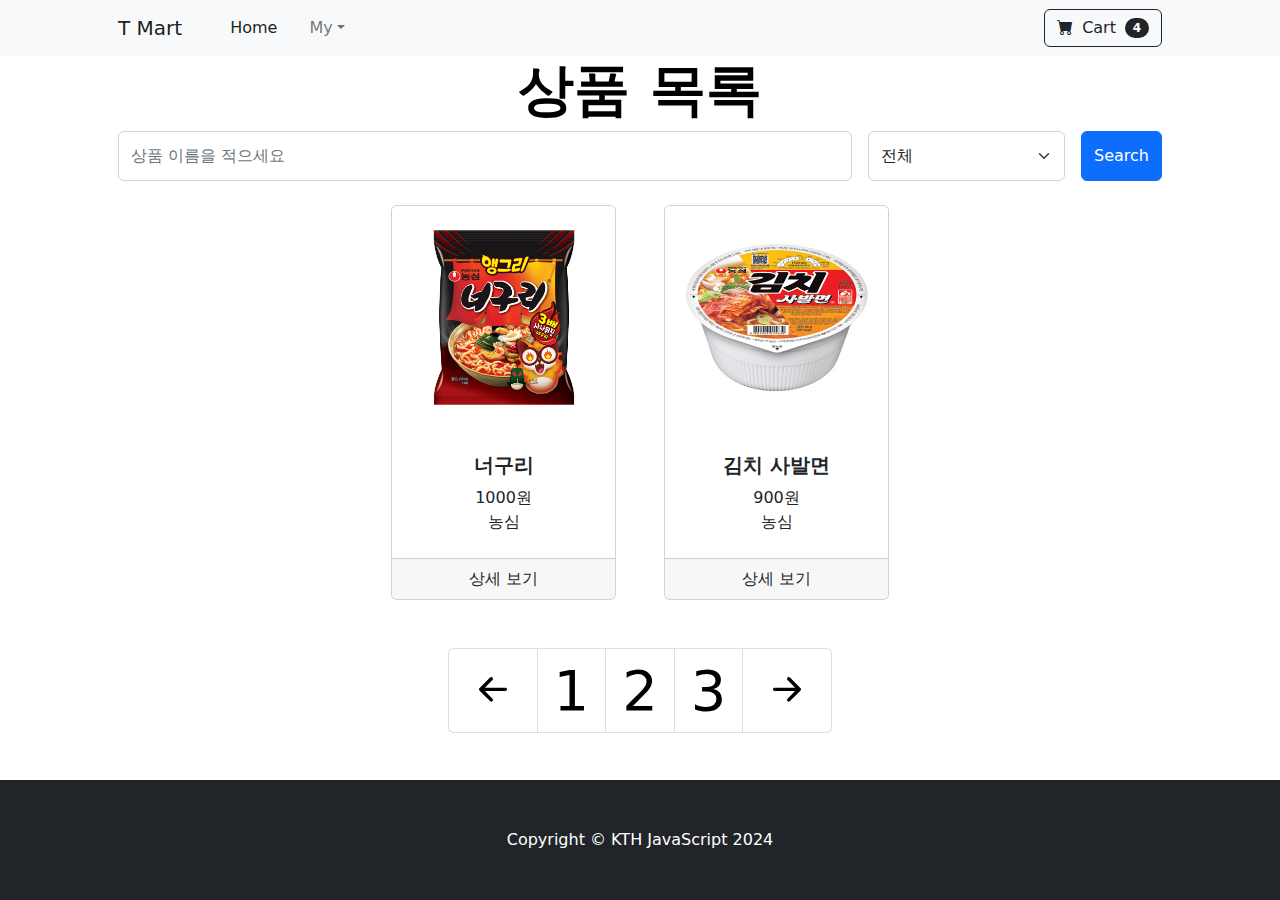
<file: T-mart  JS/index.html>
<!DOCTYPE html>
<html>

<head>
    <meta charset="utf-8" />
    <meta name="viewport" content="width=device-width, initial-scale=1, shrink-to-fit=no" />
    <meta name="description" content="" />
    <meta name="author" content="" />
    <title>T Mart</title>
    <!-- Bootstrap icons-->
    <link href="https://cdn.jsdelivr.net/npm/bootstrap-icons@1.5.0/font/bootstrap-icons.css" rel="stylesheet" />
    <!-- Core theme CSS (includes Bootstrap)-->
    <link href="css/shop-item-template.css" rel="stylesheet" />
    <link href="css/my-template.css" rel="stylesheet" />
</head>

<body class="d-flex flex-column min-vh-100">
    <!-- Navigation-->
    <nav class="navbar navbar-expand-lg navbar-light bg-light">
        <div class="container px-4 px-lg-5">
            <a class="navbar-brand" href="#!">T Mart</a>
            <button class="navbar-toggler" type="button" data-bs-toggle="collapse"
                data-bs-target="#navbarSupportedContent" aria-controls="navbarSupportedContent" aria-expanded="false"
                aria-label="Toggle navigation"><span class="navbar-toggler-icon"></span></button>
            <div class="collapse navbar-collapse" id="navbarSupportedContent">
                <ul class="navbar-nav me-auto mb-2 mb-lg-0 ms-lg-4">
                    <li class="nav-item"><a class="nav-link active" aria-current="page" href="index.html">Home</a>
                    </li>
                    <li class="nav-item"><a class="nav-link" href="#!"></a></li>
                    <li class="nav-item"></li>
                    <li class="nav-item"></li>
                    <li class="nav-item dropdown">
                        <a class="nav-link dropdown-toggle" id="navbarDropdown" href="#" role="button"
                            data-bs-toggle="dropdown" aria-expanded="false">My</a>
                        <ul class="dropdown-menu" aria-labelledby="navbarDropdown">
                            <li><a class="dropdown-item">구매 목록</a></li>
                            <li><a class="dropdown-item">회원 정보</a></li>
                            <li><a class="dropdown-item">쿠폰 목록</a></li>
                            <li>
                                <hr class="dropdown-divider">
                            </li>
                            <li><a class="dropdown-item">상품 판매</a></li>
                        </ul>
                    </li>
                </ul>
                <a class="btn btn-outline-dark" href="item-cart.html">
                    <i class="bi-cart-fill me-1"></i>
                    Cart
                    <span class="badge bg-dark text-white ms-1 rounded-pill">4</span>
                </a>
            </div>
        </div>
    </nav>
    <!-- Header-->
    <header>
        <div class="container">
            <div class="text-center text-black">
                <h1 class="display-4 fw-bolder">상품 목록</h1>
            </div>
        </div>
    </header>

    <!-- Search bar-->
    <section class="container px-4 px-lg-5">
        <div class="d-flex mb-4 my-search-form">
            <input class="form-control me-3" type="search" placeholder="상품 이름을 적으세요" aria-label="Search">
            <select class="form-select me-3 w-25" name="category">
                <option value="all">전체</option>
                <option value="noodle">면</option>
            </select>
            <button class="searchBtn btn btn-primary">Search</button>
        </div>
    </section>

    <!-- Item list-->
    <section class="container px-4 px-lg-5 ">
        <div class="row gx-4 gx-lg-5 row-cols-2 row-cols-md-3 row-cols-xl-4 justify-content-center myItems"></div>
    </section>

    <!-- Page move-->
    <section class="container text-center display-4">
        <ul class="list-group list-group-horizontal justify-content-center ">
            <li class="list-group-item "><a href="index.html?p=1"><i
                        class="bi bi-arrow-left-short text-black"></i></a></li>
            <li class="list-group-item"><a class="text-decoration-none text-black" href="index.html?p=1">1</a></li>
            <li class="list-group-item"><a class="text-decoration-none text-black" href="index.html?p=2">2</a></li>
            <li class="list-group-item"><a class="text-decoration-none text-black" href="index.html?p=3">3</a></li>
            <li class="list-group-item"><a href="index.html?p=3"><i
                        class="bi bi-arrow-right-short text-black"></i></a></li>
        </ul>
    </section>

    <!-- Footer-->
    <footer class="py-5 bg-dark mt-auto">
        <div class="container">
            <p class="m-0 text-center text-white">Copyright &copy; KTH JavaScript 2024</p>
        </div>
    </footer>

    <!-- Bootstrap core JS-->
    <script src="https://cdn.jsdelivr.net/npm/bootstrap@5.2.3/dist/js/bootstrap.bundle.min.js"></script>
    <!--상품 데이터-->
    <script src="./js/items.js"></script>
    <!--쿼리 파라미터 수집-->
    <script>
        let urlParams = new URL(location.href).searchParams;
        let page = urlParams.get('p');
        if (page == undefined) page = 1
    </script>

    <!--상품 검색 로직-->
    <script>
        let searchBtn = document.querySelector(".searchBtn")
        let itemsElement = document.querySelector(".myItems")
        searchBtn.addEventListener("click", function (e) {
            //검색 시점에 검색 내용을 추출해야함
            let searchDescription = document.querySelector("input").value
            //객체 안의 배열 추출
            let arraysOnlyItem = Object.values(items);
            itemsElement.innerHTML = ''
            for (let i = 0; i < arraysOnlyItem.length; i++) {
                for (let j = 0; j < arraysOnlyItem[i].length; j++) {
                    if (arraysOnlyItem[i][j].name.includes(searchDescription) && searchDescription != "") {
                        let newItemElement2 = `<div class="col mb-5 ">
                            <a class="my-a" href="item-detail.html?p=${arraysOnlyItem[i][j].pageId}&itemId=${arraysOnlyItem[i][j].itemId}">
                                <div class="card h-100">
                            <!-- Product image-->
                            <img class="card-img-top" src="./images/${arraysOnlyItem[i][j].name}.jpg"/>
                            <!-- Product details-->
                            <div class="card-body p-4">
                                <div class="text-center">
                                    <!-- Product name-->
                                    <h5 class="fw-bolder my-item-title">${arraysOnlyItem[i][j].name}</h5>
                                    <!-- Product price-->
                                    ${arraysOnlyItem[i][j].price}원
                                    <!-- seller name-->
                                    <div>${arraysOnlyItem[i][j].seller}</div>
                                </div>
                            </div>
                            <!-- Product actions-->
                            <div class="text-center card-footer">
                                상세 보기
                            </div>
                            </div>
                             </a>
                            </div>`
                        itemsElement.innerHTML += newItemElement2;
                    }
                }
            }
            if (itemsElement.textContent == '')
                itemsElement.innerHTML = '<h1>상품이 없어요!</h1>'
        });
    </script>


    <!--페이지 별 상품 할당-->
    <script>
        let currentPageItem = items[page]
        for (let i = 0; i < currentPageItem.length; i++) {
            let newItemElement = `<div class="col mb-5 ">
                <a class="my-a" href="item-detail.html?p=${page}&itemId=${currentPageItem[i].itemId}">
                    <div class="card h-100">
                        <!-- Product image-->
                        <img class="card-img-top" src="./images/${currentPageItem[i].name}.jpg"/>
                        <!-- Product details-->
                        <div class="card-body p-4">
                            <div class="text-center">
                                <!-- Product name-->
                                <h5 class="fw-bolder my-item-title">${currentPageItem[i].name}</h5>
                                <!-- Product price-->
                                ${currentPageItem[i].price}원
                                <!-- seller name-->
                                <div>${currentPageItem[i].seller}</div>
                            </div>
                        </div>
                        <!-- Product actions-->
                        <div class="text-center card-footer">
                            상세 보기
                        </div>
                    </div>
                </a>
            </div>`

            itemsElement.innerHTML += newItemElement;
        }

    </script>
</body>

</html>
</file>
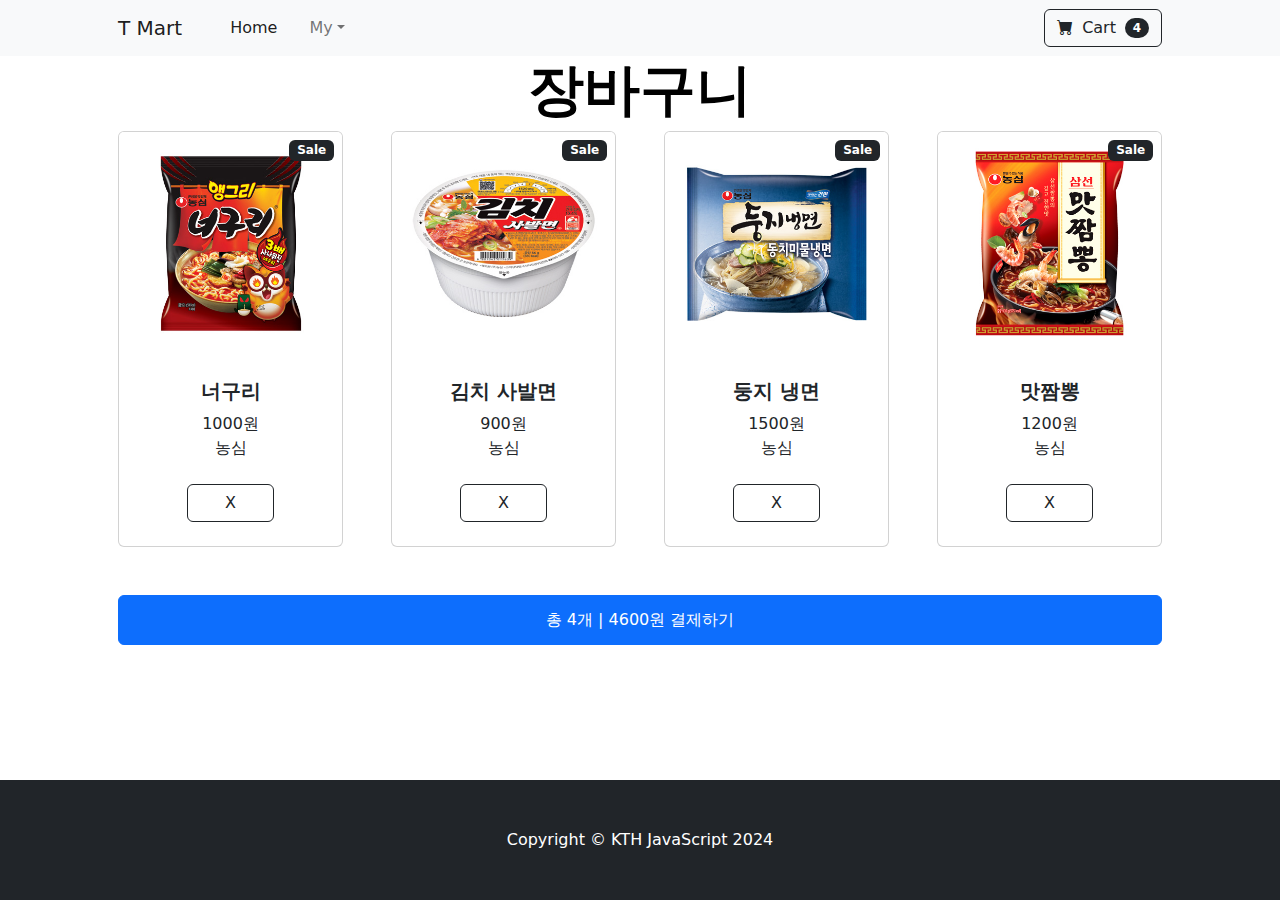
<file: T-mart  JS/item-cart.html>
<!DOCTYPE html>
<html>

<head>
    <meta charset="utf-8" />
    <meta name="viewport" content="width=device-width, initial-scale=1, shrink-to-fit=no" />
    <meta name="description" content="" />
    <meta name="author" content="" />
    <title>T Mart</title>
    <!-- Bootstrap icons-->
    <link href="https://cdn.jsdelivr.net/npm/bootstrap-icons@1.5.0/font/bootstrap-icons.css" rel="stylesheet" />
    <!-- Core theme CSS (includes Bootstrap)-->
    <link href="css/shop-item-template.css" rel="stylesheet" />
    <link href="css/my-template.css" rel="stylesheet" />
</head>

<body class="d-flex flex-column min-vh-100">
    <!-- Navigation-->
    <nav class="navbar navbar-expand-lg navbar-light bg-light">
        <div class="container px-4 px-lg-5">
            <a class="navbar-brand" href="#!">T Mart</a>
            <button class="navbar-toggler" type="button" data-bs-toggle="collapse"
                data-bs-target="#navbarSupportedContent" aria-controls="navbarSupportedContent" aria-expanded="false"
                aria-label="Toggle navigation"><span class="navbar-toggler-icon"></span></button>
            <div class="collapse navbar-collapse" id="navbarSupportedContent">
                <ul class="navbar-nav me-auto mb-2 mb-lg-0 ms-lg-4">
                    <li class="nav-item"><a class="nav-link active" aria-current="page" href="index.html">Home</a>
                    </li>
                    <li class="nav-item"><a class="nav-link" href="#!"></a></li>
                    <li class="nav-item"></li>
                    <li class="nav-item"></li>
                    <li class="nav-item dropdown">
                        <a class="nav-link dropdown-toggle" id="navbarDropdown" href="#" role="button"
                            data-bs-toggle="dropdown" aria-expanded="false">My</a>
                        <ul class="dropdown-menu" aria-labelledby="navbarDropdown">
                            <li><a class="dropdown-item">구매 목록</a></li>
                            <li><a class="dropdown-item">회원 정보</a></li>
                            <li><a class="dropdown-item">쿠폰 목록</a></li>
                            <li>
                                <hr class="dropdown-divider">
                            </li>
                            <li><a class="dropdown-item">상품 판매</a></li>
                        </ul>
                    </li>
                </ul>
                <a class="btn btn-outline-dark" href="item-cart.html">
                    <i class="bi-cart-fill me-1"></i>
                    Cart
                    <span class="badge bg-dark text-white ms-1 rounded-pill cartItemCount">4</span>
                </a>
            </div>
        </div>
    </nav>

    <!-- Header-->
    <header>
        <div class="container">
            <div class="text-center text-black">
                <h1 class="display-4 fw-bolder">장바구니</h1>
            </div>
        </div>
    </header>


    <!-- Item list-->
    <section class="container px-4 px-lg-5">
        <div class="row gx-4 gx-lg-5 row-cols-2 row-cols-md-3 row-cols-xl-4 justify-content-center cartItems">


        </div>
    </section>

    <!-- Buy Button -->
    <section class="container px-4 px-lg-5">
        <div class="d-flex mb-3 my-btn">
            <input type="hidden" name="memberId" value="1">
            <input type="hidden" name="items&count class">
            <button class="btn btn-primary w-100 buyBtn">총 <span id="count">4</span>개 | <span
                    id="totalPrice">10000</span>원 결제하기</button>
        </div>
    </section>

    <!-- Footer-->
    <footer class="py-5 bg-dark mt-auto">
        <div class="container">
            <p class="m-0 text-center text-white">Copyright &copy; KTH JavaScript 2024</p>
        </div>
    </footer>

    <!-- Bootstrap core JS-->
    <script src="https://cdn.jsdelivr.net/npm/bootstrap@5.2.3/dist/js/bootstrap.bundle.min.js"></script>

    <!--상품 데이터-->
    <script src="./js/items.js"></script>

    <!-- 카트 상품 할당-->
    <script>
        let cartItemsElement = document.querySelector(".cartItems")
        let arraysOnlyItem = Object.values(items)
        let count = 0
        let totalPrice = 0
        let countElement = document.querySelector("#count")
        let totalPriceElement = document.querySelector("#totalPrice")
        for (let i = 0; i < arraysOnlyItem.length; i++) {
            for (let j = 0; j < arraysOnlyItem[i].length; j++) {
                let newItemElement2 = `<div class="col mb-5">
                    <div class="card h-100">
                        <!-- Sale badge-->
                        <div class="badge bg-dark text-white position-absolute" style="top: 0.5rem; right: 0.5rem">
                            Sale</div>
                        <!-- Product image-->
                        <img class="card-img-top" src="./images/${arraysOnlyItem[i][j].name}.jpg" alt="..." />
                        <!-- Product details-->
                        <div class="card-body p-4">
                            <div class="text-center">
                                <!-- Product name-->
                                <h5 class="fw-bolder my-item-title">${arraysOnlyItem[i][j].name}</h5>
                                <!-- Product price-->
                                <span class='price'>${arraysOnlyItem[i][j].price}</span>원
                                <!-- seller name-->
                                <div>${arraysOnlyItem[i][j].seller}</div>
                            </div>
                        </div>
                        <!-- Product actions-->
                        <div class="text-center p-4 pt-0 border-top-0">
                            <button class="btn btn-outline-dark w-50 removeBtn">X</button>
                        </div>
                    </div>
                    </div>`
                cartItemsElement.innerHTML += newItemElement2
                count++
                totalPrice += parseInt(arraysOnlyItem[i][j].price)
                countElement.textContent = count
                totalPriceElement.textContent = totalPrice
            }
        }
    </script>

    <!-- 카트 상품 제거-->
    <script>
        let removeBtn = document.getElementsByClassName("removeBtn")
        Array.from(removeBtn).forEach(function (element) {
            element.addEventListener('click', function (event) {
                //엘리먼트 삭제
                element.parentElement.parentElement.parentElement.remove()
                //구매 버튼 정보 갱신
                let childernElement = cartItemsElement.children
                let nowTotalPrice = 0;
                countElement.textContent = childernElement.length
                for (let i = 0; i < childernElement.length; i++) {
                    nowTotalPrice += parseInt(childernElement[i].getElementsByClassName("price")[0].textContent)
                }
                countElement.textContent = childernElement.length
                totalPriceElement.textContent = nowTotalPrice

                //우측 상단 카트 상품 개수 변경
                document.getElementsByClassName("cartItemCount")[0].textContent = childernElement.length

                if (childernElement.length == 0) {
                    cartItemsElement.innerHTML = "<h1>상품이 없어요!</h1>"
                    document.getElementsByClassName("buyBtn")[0].remove()
                }
            })
        });

    </script>

    <!--구매 로직-->
    <script>
        let buyBtn = document.querySelector(".buyBtn");
        buyBtn.addEventListener("click", function (e) {

            buyBtn.disabled = true
            async function cartBuy() {
                const headers = {
                    "Content-Type": "application/json;charset=UTF-8",
                    "x-requested-with": "XMLHttpRequest",
                };
                const body = { userName: "김병만" };
                try {
                    //서버가 작동한다고 가정하고 코드를 작성했습니다.
                    const response = await fetch("http://localhost:8080/cartBuy", {
                        method: "POST", headers: headers, body: JSON.stringify(body)
                    });
                    const data = await response.json();
                    console.log(data)
                    if (data === true) alert("구매 완료!")
                    else alert("구매 실패!")
                } catch (error) {
                    alert("구매 데이터를 보냈지만, 서버가 닫혀 있습니다.")
                }
                buyBtn.disabled = false
            }

            cartBuy();
        });
    </script>


</body>

</html>
</file>
<file: T-mart  JS/css/my-template.css>
textarea {
    resize: none;
}

.my-a {
    color: inherit !important; /* 링크의 색상을 상위 요소에서 상속받도록 설정 */
    text-decoration: none !important; /* 밑줄 스타일 제거 */
    background-color: transparent !important; /* 배경색 제거 */
    -webkit-text-decoration-skip: none !important; /* 밑줄 스킵 제거 */
}

.my-item-title{
    overflow: hidden;
    text-overflow: ellipsis;
    white-space: nowrap;
    height: 25px;
}

.my-search-form{
    height: 50px;
}

.my-btn{
    height: 50px;
    font-size: 24px;
}

.my-notice-title{
    overflow: hidden;
    text-overflow: ellipsis;
    white-space: nowrap;
    max-width: 600px;
}

.my-notice-content{
    min-height: 300px !important;
}

input[type="file"]{
    display: none;
}

.my-user-form input[type=text], .my-user-form input[type=email], .my-user-form input[type=password], .my-user-form> button  {
    height: 60px;
}
  
.my-user-form {
    font-size: 35px;
}
  
.my-user-form input[type=checkbox] {
    zoom: 2;
}

.my-item-form label{
    color: #CCCCCC
}
</file>
